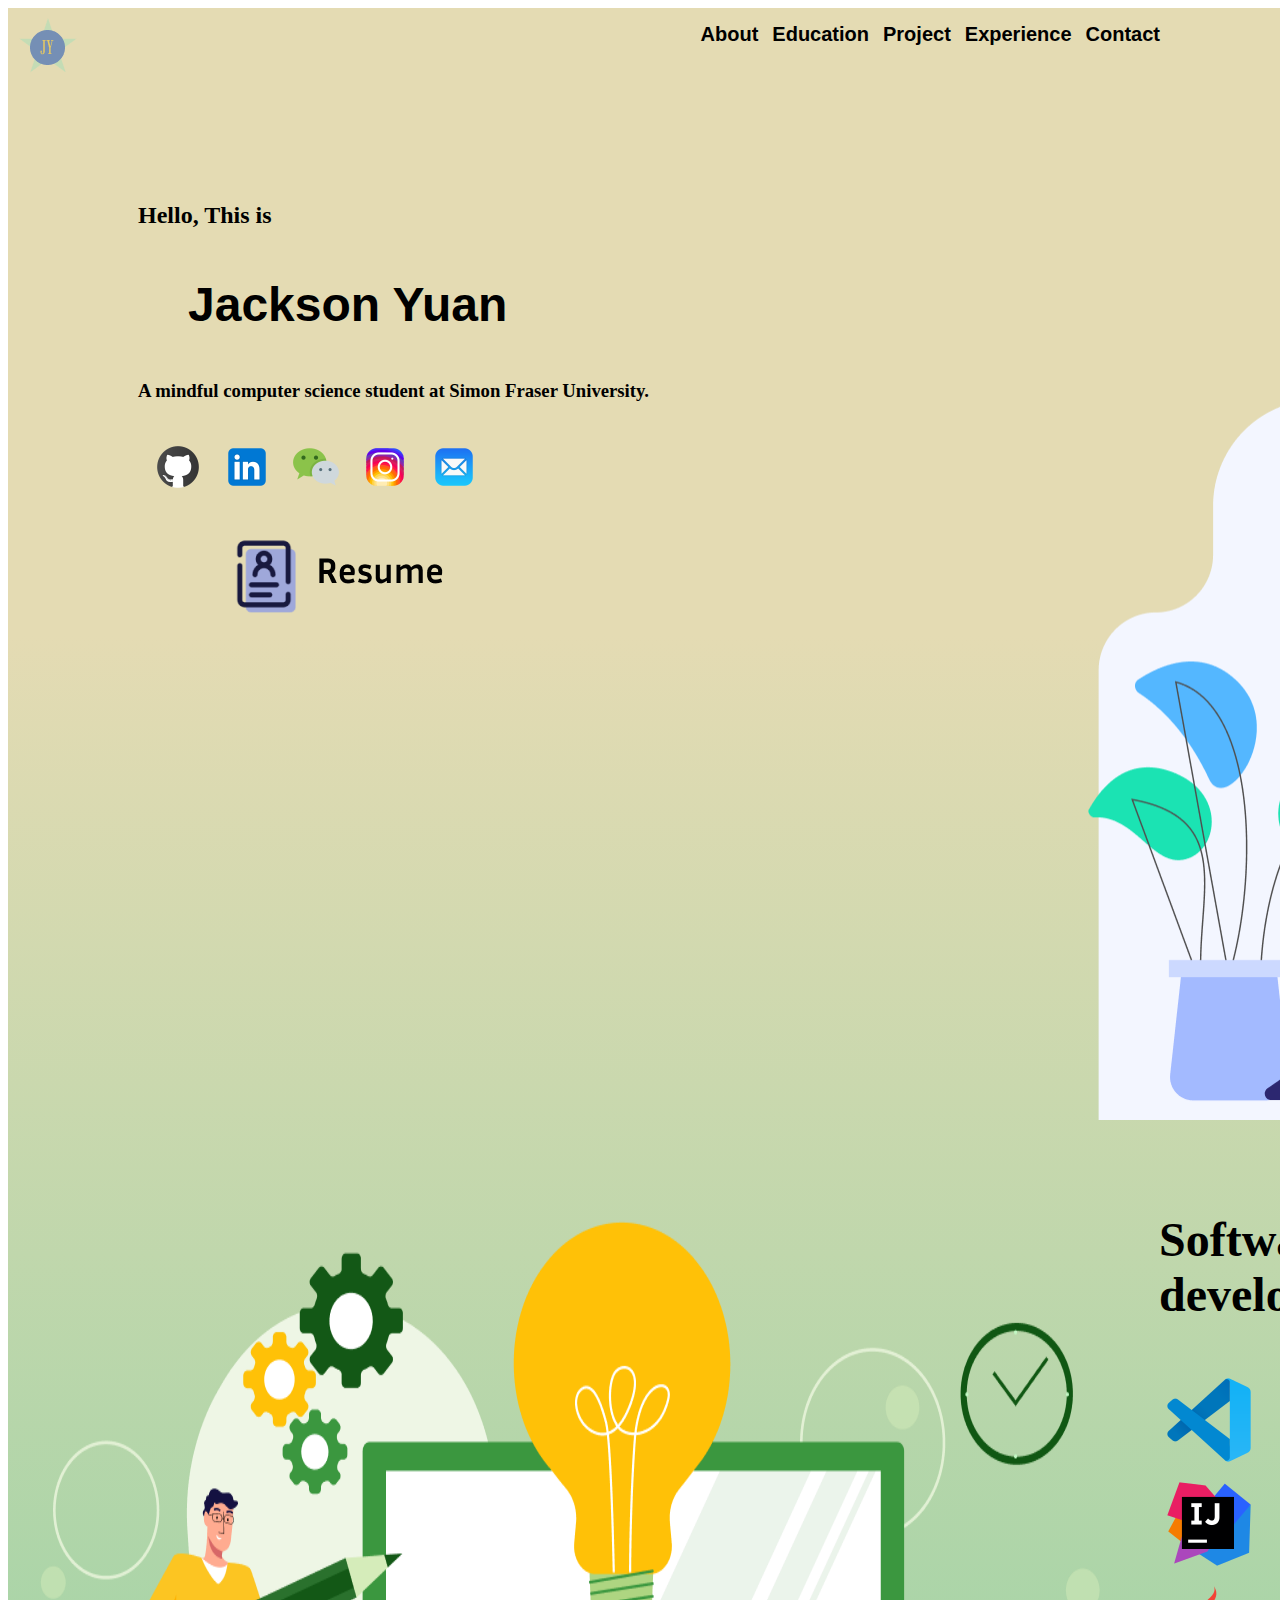
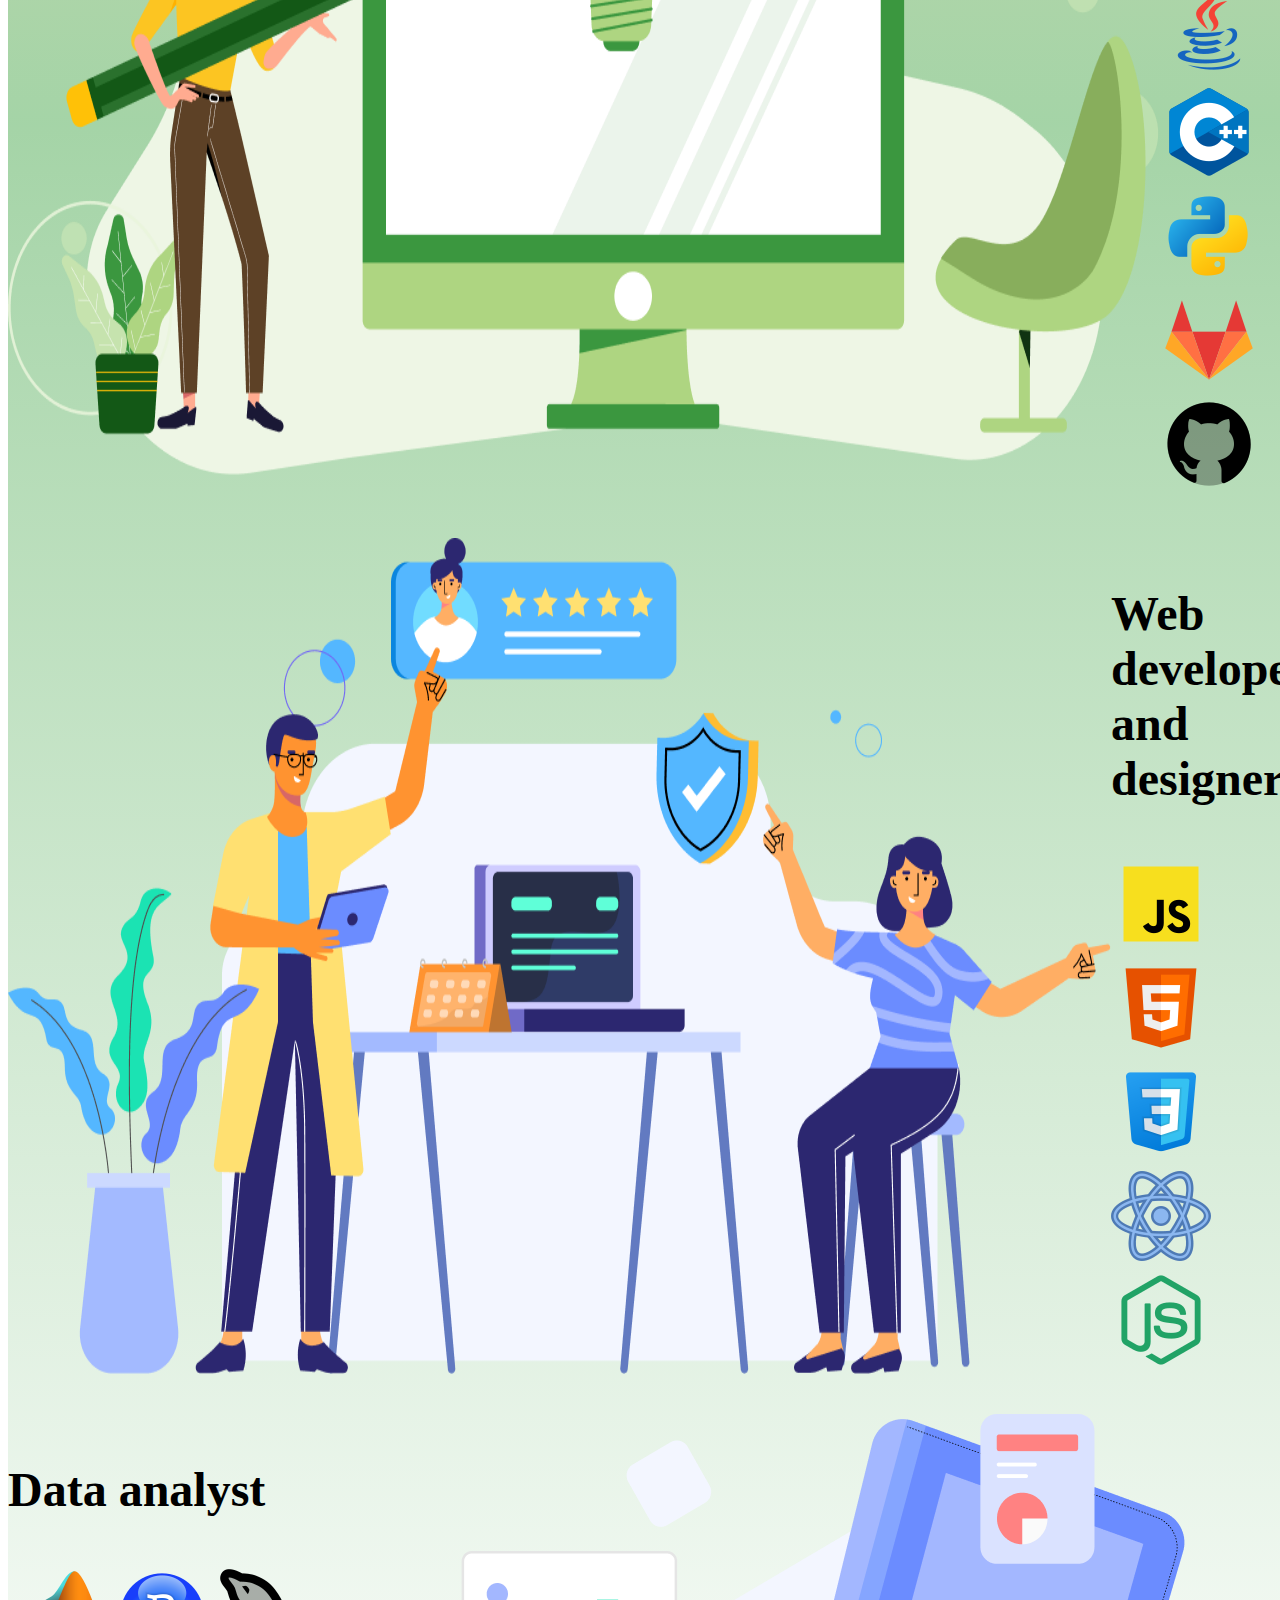
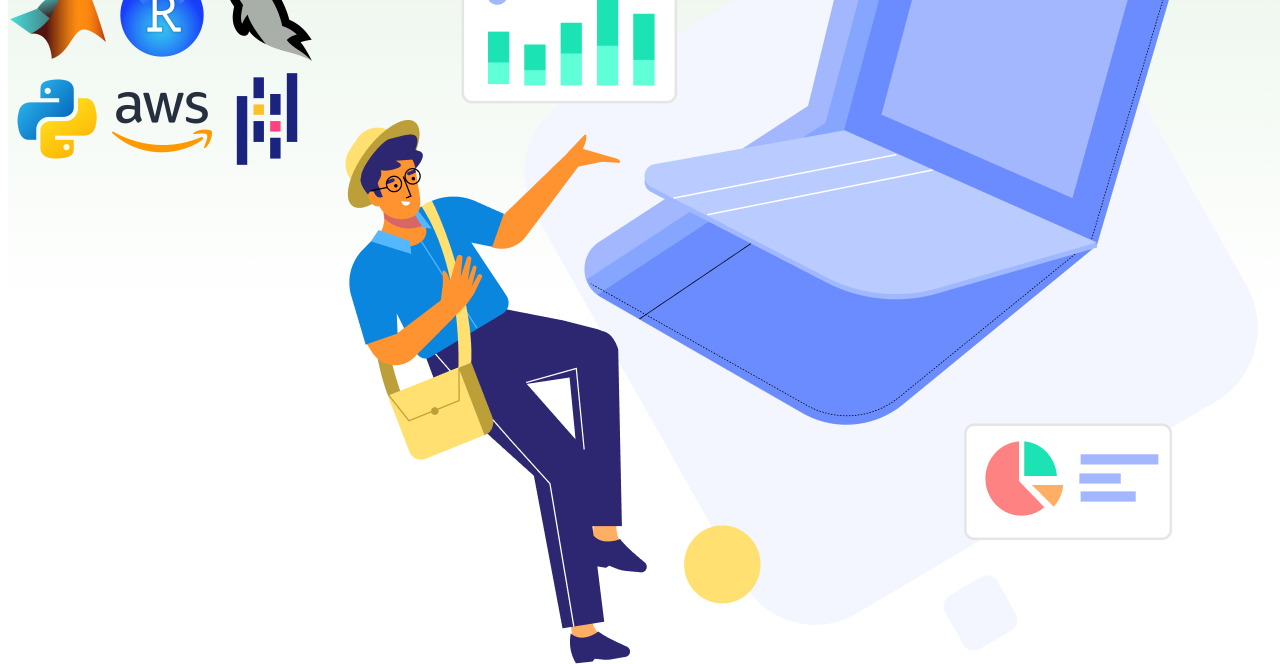
<file: index.html>
<!DOCTYPE html>
<html lang="en">
<head>
    <meta charset="UTF-8">
    <meta http-equiv="X-UA-Compatible" content="IE=edge">
    <meta name="viewport" content="width=device-width, initial-scale=1.0">
    <link rel="stylesheet" type="text/css" href="./css/index.css">
    <script type = "text/javascript" src="./javascript/index.js"></script>
    <title>Document</title>
</head>
<body>
    <div class="page">
    <div class="navigation">
        <div class="website-logo"><img src="./image/WebsiteLogo.png" alt=""></div>
        <div class="switchlink">
            <a href="index.html" class="about-page">About</a>
            <a href="education.html" class="education-page">Education</a>
            <a href="project.html" class="project-page">Project</a>
            <a href="experience.html" class="experience-page">Experience</a>
            <a href="contact.html" class="contact-page">Contact</a>
        </div>
    </div>

    <div class="introduction">                                                                                                                                                                                                                                                              
        <div>
            <div class="self-introduction"><h2>Hello, This is</h2>
                <h1><p>Jackson Yuan</p></h1>
                <h3>A mindful computer science student at Simon Fraser University.</h3>
            </div>
            
            
            <div class="contactlogo">
                <img src="./image/contact_logo/GitHub.png" alt="Github" title="GitHub" id="github">
                <img src="./image/contact_logo/LinkedIn.png" alt="LinkedIn" title="LinkedIn" id="linkedin">
                <img src="./image/contact_logo/WeChat.png" alt="Wechat" title="Wechat" id="wechat">
                <img src="./image/contact_logo/Instagram.png" alt="Instagram" title="Instagram" id="instagram">
                <img src="./image/contact_logo/Mail.png" alt="Mail" title="Email" id="mail">
            </div>

            <img src="./image/contact_logo/Resume.png" alt="Resume" title="Resume" id="resume">
            
        </div>
        
        <div class="selfie"><img src="./image/Selfie.png" alt="selfie"></div>
    </div>

    <div class="software-developer">
        <img src="./image/Software Developer.png" alt="software">
        <div class="SDEintro">
            <p>Software developer</p>
            <div class="SDE software">
                <img src="./image/software_logo/Visual Studio Code 2019.png" alt="VS code">
                <img src="./image/software_logo/IntelliJ IDEA.png" alt="IDEA">
                <img src="./image/software_logo/Java.png" alt="Java">
                <img src="./image/software_logo/C++.png" alt="C++">
                <img src="./image/software_logo/Python.png" alt="Python">
                <img src="./image/software_logo/Gitlab.png" alt="Gitlab">
                <img src="./image/software_logo/GitHub.png" alt="GitHub">
            </div>
        </div>
        

    </div>

    <div class="web-developer">
        <img src="./image/Web_developer.png" alt="web-developer">
        <div class="WEBintro">
            <p>Web developer and designer</p>
            <div class="WEB software">
                <img src="./image/software_logo/JavaScript.png" alt="JavaScript">
                <img src="./image/software_logo/HTML5.png" alt="HTML">
                <img src="./image/software_logo/CSS3.png" alt="CSS">
                <img src="./image/software_logo/React.png" alt="React">
                <img src="./image/software_logo/Node Js.png" alt="Node">
            </div>
        </div>
        
    </div>

    <div class="data-analyst">
        <div class="DAintro">
            <p>Data analyst</p>
            <div class="DA software">
                <img src="./image/software_logo/MATLAB.png" alt="MATLAB">
                <img src="./image/software_logo/RStudio.png" alt="RStudio">
                <img src="./image/software_logo/MySQL Logo.png" alt="MySQL">
                <img src="./image/software_logo/Python.png" alt="Python">
                <img src="./image/software_logo/AWS.png" alt="AWS">
                <img src="./image/software_logo/Pandas.png" alt="Pandas">
            </div>
        </div>
        
        <img src="./image/Data_Analyst.png" alt="data-analyst">
    </div>
</div>
</body>
</html>
</file>
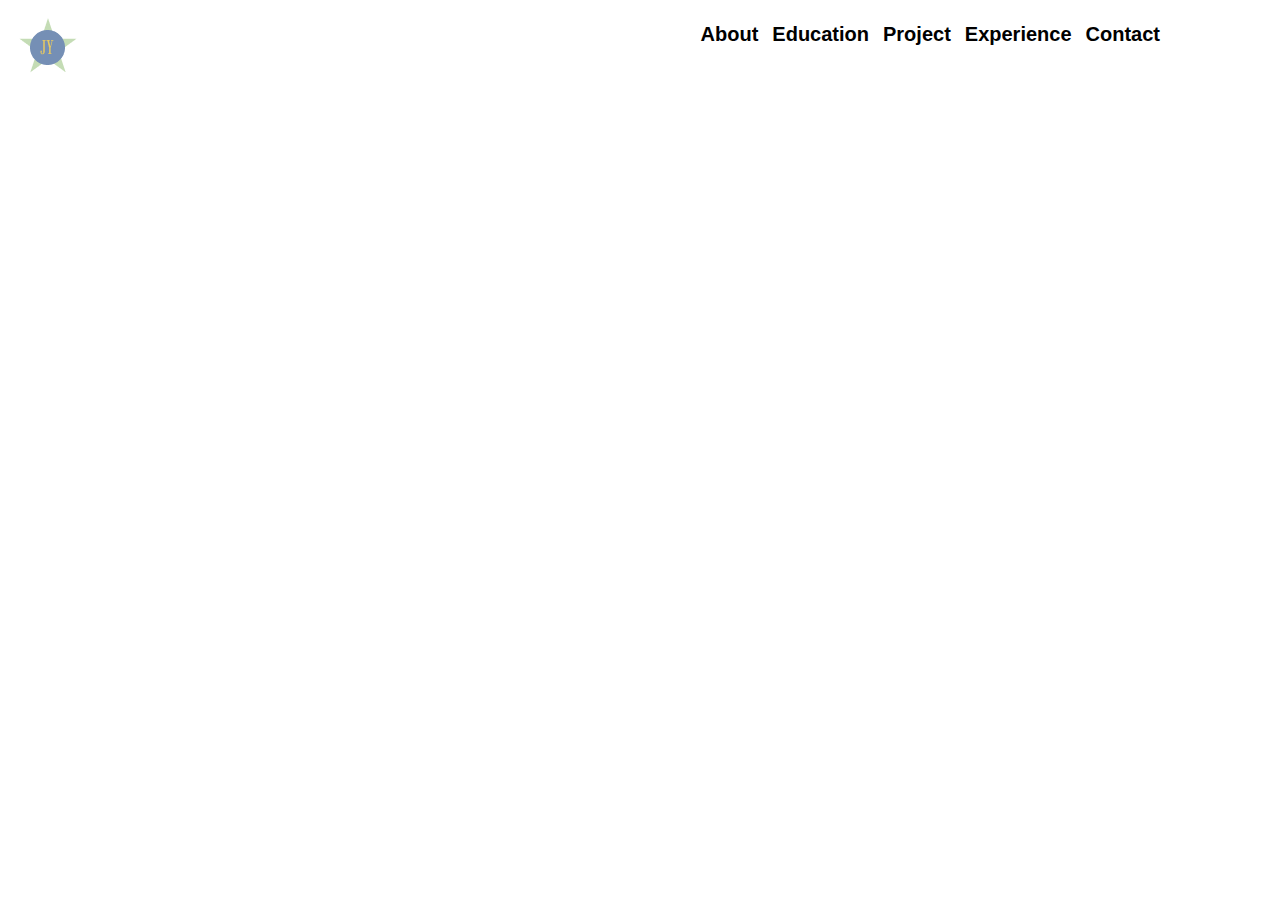
<file: contact.html>
<!DOCTYPE html>
<html lang="en">
<head>
    <meta charset="UTF-8">
    <meta http-equiv="X-UA-Compatible" content="IE=edge">
    <meta name="viewport" content="width=device-width, initial-scale=1.0">
    <link rel="stylesheet" type="text/css" href="./css/contact.css">
    <script type = "text/javascript" src="./javascript/contact.js"></script>
    <title>Document</title>
</head>
<body>
    <div class="navigation">
        <div class="website-logo"><img src="./image/WebsiteLogo.png" alt=""></div>
        <div class="switchlink">
            <a href="index.html" class="about-page">About</a>
            <a href="education.html" class="education-page">Education</a>
            <a href="project.html" class="project-page">Project</a>
            <a href="experience.html" class="experience-page">Experience</a>
            <a href="contact.html" class="contact-page" id="contact">Contact</a>
        </div>
    </div>

    <div class="contactlogo">
        <ul>
            <li> 
                <img src="./image/contact_logo/LinkedIn.png" alt=""><a href="#">LinkedIn</a>    
            </li>
            <li>
                <img src="./image/contact_logo/Mail.png" alt=""><a href="#">Email</a>
            </li>
            <li>
                <a href="#">Text</a>
            </li>
            <li>
                <img src="./image/contact_logo/WeChat.png" alt=""><a href="#">Wechat</a>
            </li>
        </ul>
    </div>
</body>
</html>
</file>
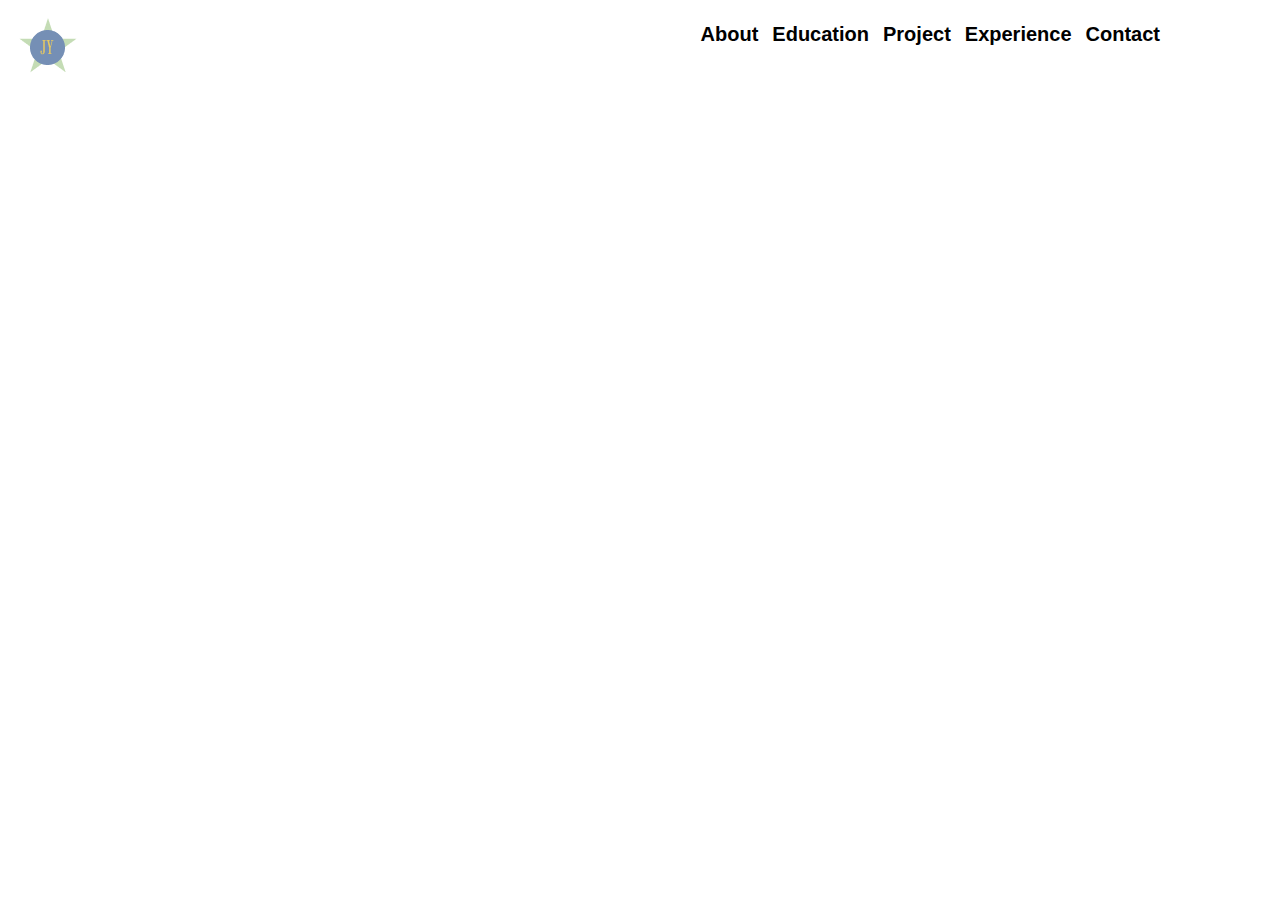
<file: experience.html>
<!DOCTYPE html>
<html lang="en">
<head>
    <meta charset="UTF-8">
    <meta http-equiv="X-UA-Compatible" content="IE=edge">
    <meta name="viewport" content="width=device-width, initial-scale=1.0">
    <link rel="stylesheet" type="text/css" href="./css/experience.css">
    <title>Document</title>
</head>
<body>
    <div class="navigation">
        <div class="website-logo"><img src="./image/WebsiteLogo.png" alt=""></div>
        <div class="switchlink">
            <a href="index.html" class="about-page">About</a>
            <a href="education.html" class="education-page">Education</a>
            <a href="project.html" class="project-page">Project</a>
            <a href="experience.html" class="experience-page">Experience</a>
            <a href="contact.html" class="contact-page">Contact</a>
        </div>
    </div>
</body>
</html>
</file>
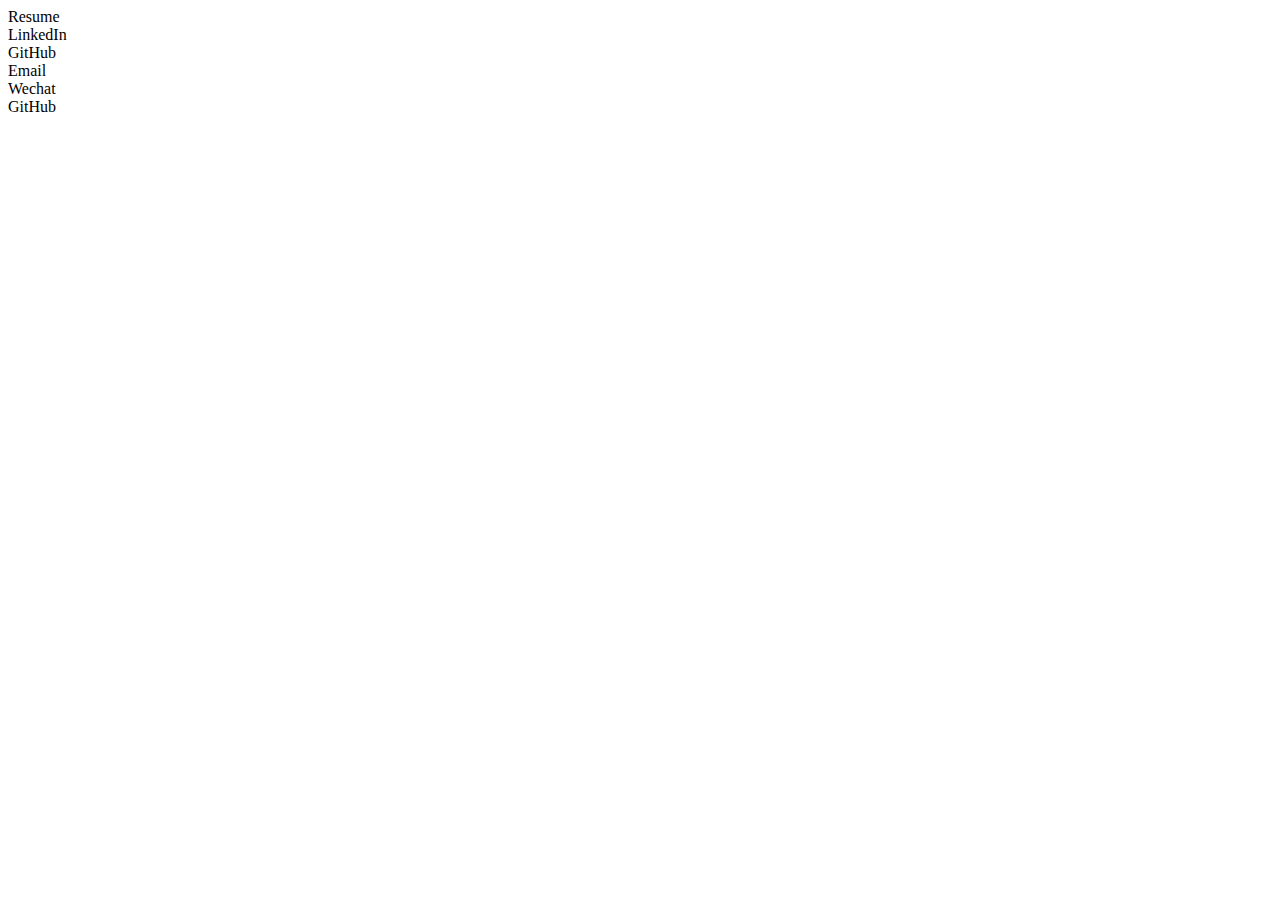
<file: menu.html>
<!DOCTYPE html>
<html lang="en">
<head>
    <meta charset="UTF-8">
    <meta http-equiv="X-UA-Compatible" content="IE=edge">
    <meta name="viewport" content="width=device-width, initial-scale=1.0">
    <title>Document</title>
</head>
<body>
    <!-- This menu will be added to Contact after finishing -->
    <div class="wrap">
        <div class="nav">
            <div class="btn">
                <div class="btn-item"></div>
                <div class="btn-item"></div>
                <div class="btn-item"></div>
            </div>

            <div class="icon">
                <div class="icon-img"></div>
                <div class="icon-con"></div>
            </div>

            <div class="line"></div>
            <div class="title"></div>

            <div class="menu">
                <div class="item">
                    <div class="light"></div>
                    <div class="licon"><span class="iconpic resume"></span></div>
                    <div class="con">Resume</div>
                    <div class="ricon"><span class="iconpic download"></span></div>
                </div>
                <div class="item">
                    <div class="light"></div>
                    <div class="licon"><span class="iconpic linkedin"></span></div>
                    <div class="con">LinkedIn</div>
                </div>
                <div class="item">
                    <div class="light"></div>
                    <div class="licon"><span class="iconpic github"></span></div>
                    <div class="con">GitHub</div>
                </div>
                <div class="item">
                    <div class="light"></div>
                    <div class="licon"><span class="iconpic email"></span></div>
                    <div class="con">Email</div>
                </div>
                <div class="item">
                    <div class="light"></div>
                    <div class="licon"><span class="iconpic wechat"></span></div>
                    <div class="con">Wechat</div>
                </div>
                <div class="item">
                    <div class="light"></div>
                    <div class="licon"><span class="iconpic project"></span></div>
                    <div class="con">GitHub</div>
                </div>
            </div>
        </div>
    </div>
</body>
</html>
</file>
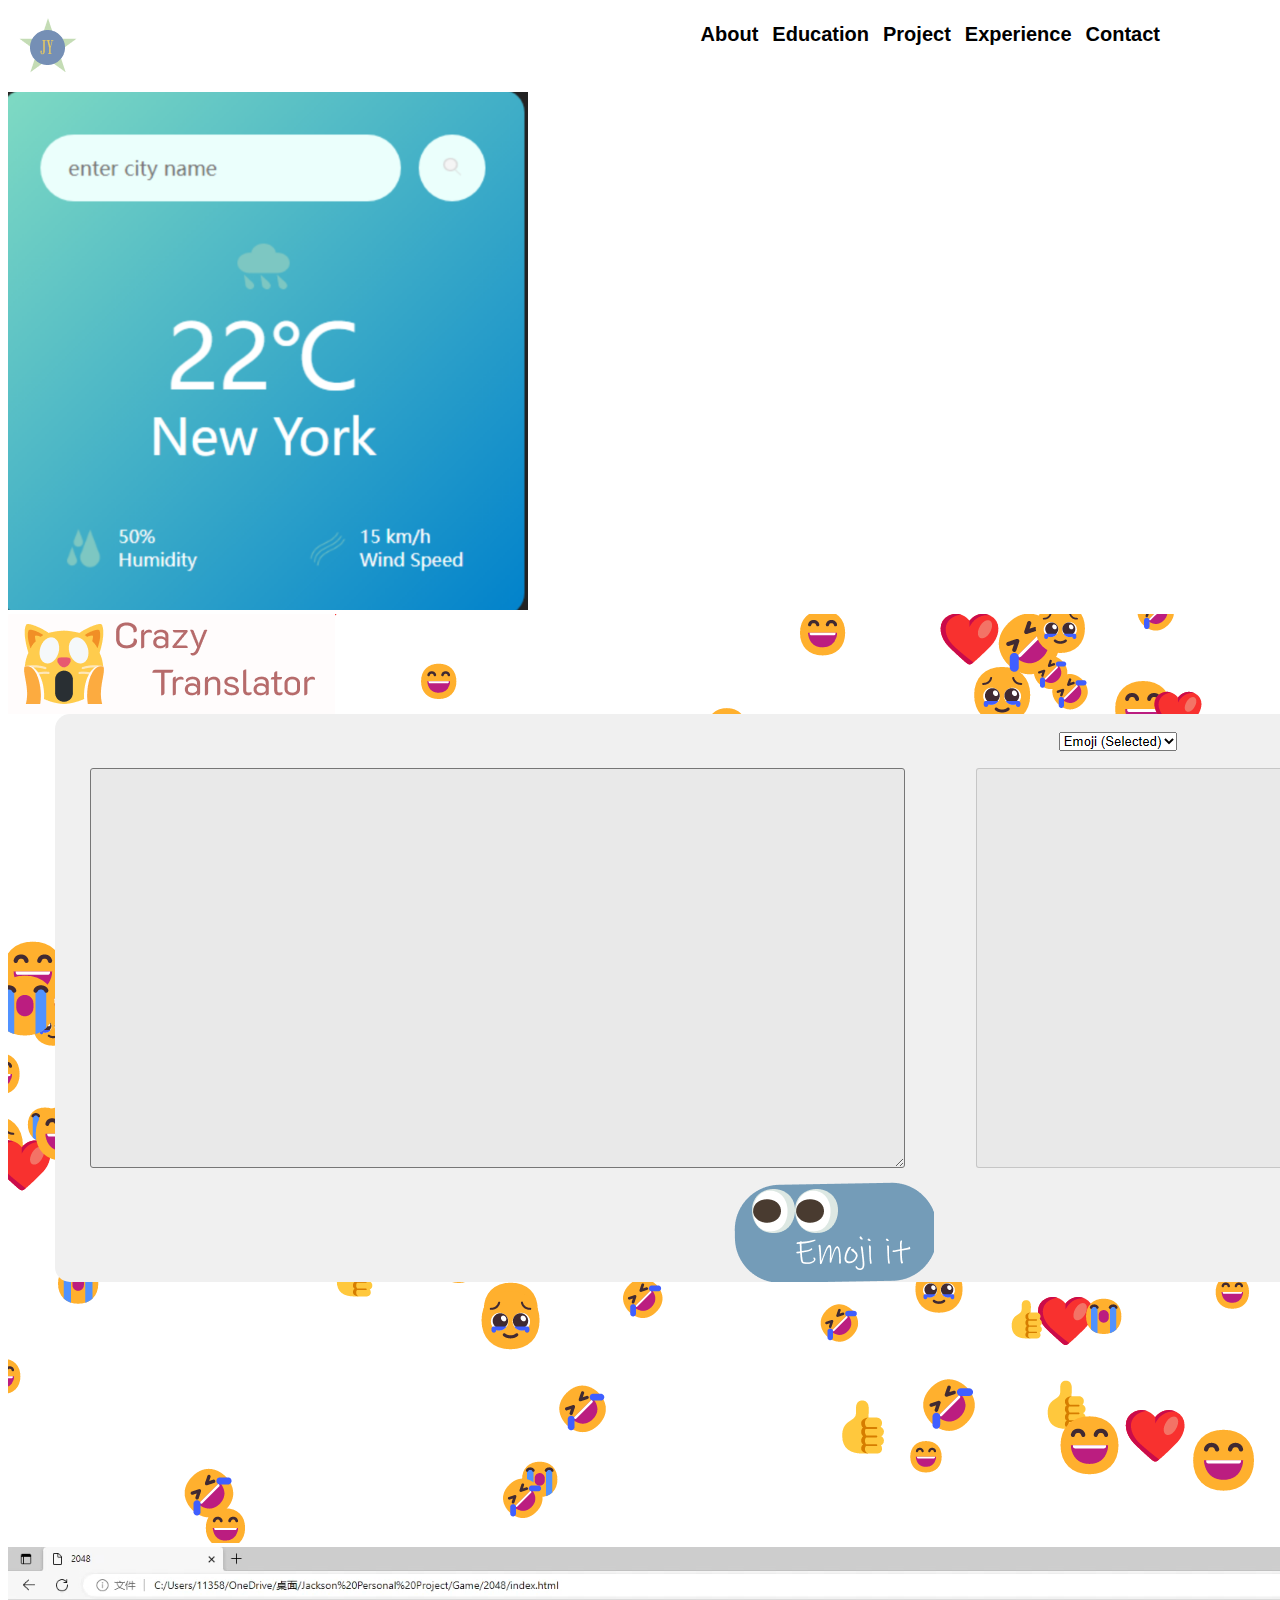
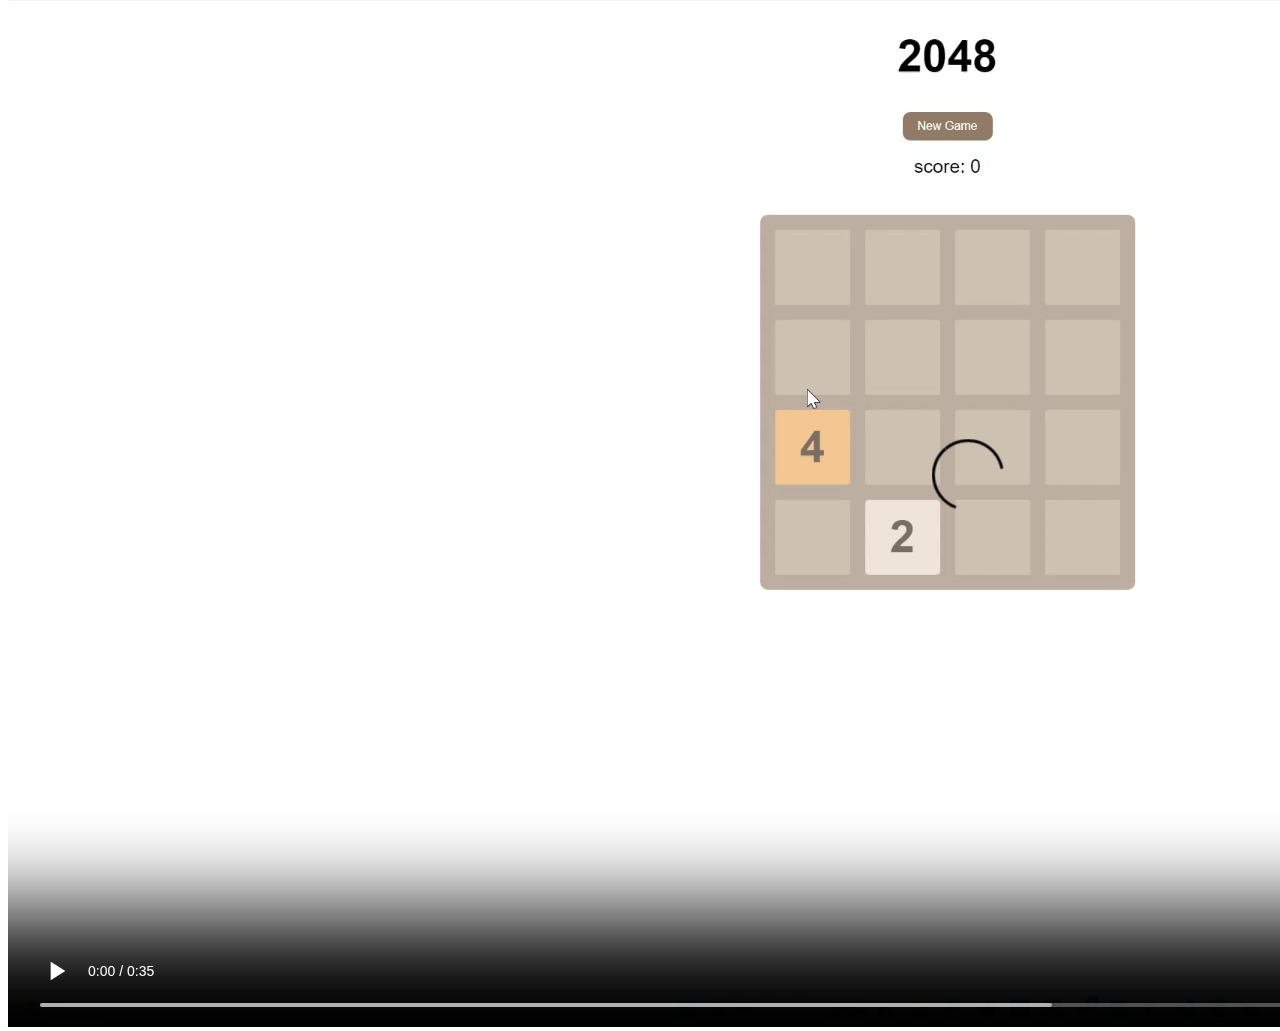
<file: project.html>
<!DOCTYPE html>
<html lang="en">
<head>
    <meta charset="UTF-8">
    <meta http-equiv="X-UA-Compatible" content="IE=edge">
    <meta name="viewport" content="width=device-width, initial-scale=1.0">
    <link rel="stylesheet" type="text/css" href="./css/project.css">
    <script type = "text/javascript" src="./javascript/project.js"></script>
    <title>Document</title>
</head>
<body>
    <div class="navigation">
        <div class="website-logo"><img src="./image/WebsiteLogo.png" alt=""></div>
        <div class="switchlink">
            <a href="index.html" class="about-page">About</a>
            <a href="education.html" class="education-page">Education</a>
            <a href="project.html" class="project-page">Project</a>
            <a href="experience.html" class="experience-page">Experience</a>
            <a href="contact.html" class="contact-page">Contact</a>
        </div>
    </div>

    <div>
        <img src="./image/project_image/WeatherApp.png" alt="Weather APP" id="weatherapp">
        <img src="./image/project_image/CrazyTranslator.png" alt="Crazy Translator" id="crazyTranslator">
        <video src="/image/project_image/2048video.mp4" controls autoplay></video>
    </div>
</body>
</html>
</file>
<file: css/index.css>
/* basic setting */
a{
    text-decoration: none;
    color:black
}
p{
    font-size: 48px;
    font-weight: 600;
}

/* body adjustment */
.page{
    width: 1348px;
    height: 3500px;
    position: absolute;
    width: 100%;
    background: linear-gradient(180deg, #E4DBB3 17.95%, rgba(131, 196, 134, 0.727972) 49%, rgba(10, 196, 228, 0) 100%);
}


/* Navigation */
.navigation .website-logo{
    display: inline-block;

    margin: 10px 10px;
}
.navigation .switchlink{
    margin-top: 15px;
    position: absolute;
    right: 10%;
    display: inline-block;
}
.navigation a{
    margin-left: 10px;
    font-size: 20px;
    font-weight: 600;
    font-family: Arial, Helvetica, sans-serif;

}



/* Introduction */
.introduction{
    position: relative;
    top: 50px;
    margin-top: 40px;
    display: flex;
}
.introduction .self-introduction{
    display: block;
    width: 1000px;
    margin-left: 80px;
}
.introduction h2{
    margin-left: 5%;
}
.introduction h1{
    margin-left: 10%;
    font-family: Arial, Helvetica, sans-serif;
    font-size: 48px;
}
.introduction h3{
    margin-left: 5%;
}
.introduction .contactlogo{
    display: block;
    width: 390px;
    height: 52px;
    margin-top: 40px;
    margin-left: 12%;
}
.introduction #resume{
    display: block;
    margin-top: 40px;
    margin-left: 20%;
}
.introduction .contactlogo img{
    display: inline-block;
    margin-left: 15px;
    /* float: right; */
}
.introduction .selfie{
    display: inline-block;
}
.introduction .selfie img{
    width: 1037.63px;
    height: 938px;
}


/*software developer*/
.software-developer{
    position: relative;
    top: 50px;
    margin-top: 40px;
    display: flex;
}

/* web developer */
.web-developer{
    position: relative;
    top: 50px;
    margin-top: 40px;
    display: flex;
}



/* data-analyst */
.data-analyst {
    position: relative;
    top: 50px;
    margin-top: 40px;
    display: flex;
}
</file>
<file: css/contact.css>
/* basic setting */
a{
    text-decoration: none;
    color:black
}
p{
    font-size: 48px;
    font-weight: 600;
}
ul{
    list-style: none;
}

/* body adjustment */
body{
    position: absolute;
    width: 100%;
    background: linear-gradient(180deg, #E4DBB3 17.95%, rgba(131, 196, 134, 0.727972) 49%, rgba(10, 196, 228, 0) 100%);
}


/* Navigation */
.navigation .website-logo{
    display: inline-block;

    margin: 10px 10px;
}
.navigation .switchlink{
    margin-top: 15px;
    position: absolute;
    right: 10%;
    display: inline-block;
}
.navigation a{
    margin-left: 10px;
    font-size: 20px;
    font-weight: 600;
    font-family: Arial, Helvetica, sans-serif;

}

.contactlogo{
    display: none;
}
</file>
<file: css/experience.css>
/* basic setting */
a{
    text-decoration: none;
    color:black
}
p{
    font-size: 48px;
    font-weight: 600;
}

/* body adjustment */
body{
    position: absolute;
    width: 100%;
    background: linear-gradient(180deg, #E4DBB3 17.95%, rgba(131, 196, 134, 0.727972) 49%, rgba(10, 196, 228, 0) 100%);
}


/* Navigation */
.navigation .website-logo{
    display: inline-block;

    margin: 10px 10px;
}
.navigation .switchlink{
    margin-top: 15px;
    position: absolute;
    right: 10%;
    display: inline-block;
}
.navigation a{
    margin-left: 10px;
    font-size: 20px;
    font-weight: 600;
    font-family: Arial, Helvetica, sans-serif;

}
</file>
<file: css/project.css>
/* basic setting */
a{
    text-decoration: none;
    color:black
}
p{
    font-size: 48px;
    font-weight: 600;
}

/* body adjustment */
body{
    position: absolute;
    width: 100%;
    background: linear-gradient(180deg, #E4DBB3 17.95%, rgba(131, 196, 134, 0.727972) 49%, rgba(10, 196, 228, 0) 100%);
}


/* Navigation */
.navigation .website-logo{
    display: inline-block;

    margin: 10px 10px;
}
.navigation .switchlink{
    margin-top: 15px;
    position: absolute;
    right: 10%;
    display: inline-block;
}
.navigation a{
    margin-left: 10px;
    font-size: 20px;
    font-weight: 600;
    font-family: Arial, Helvetica, sans-serif;

}
</file>
